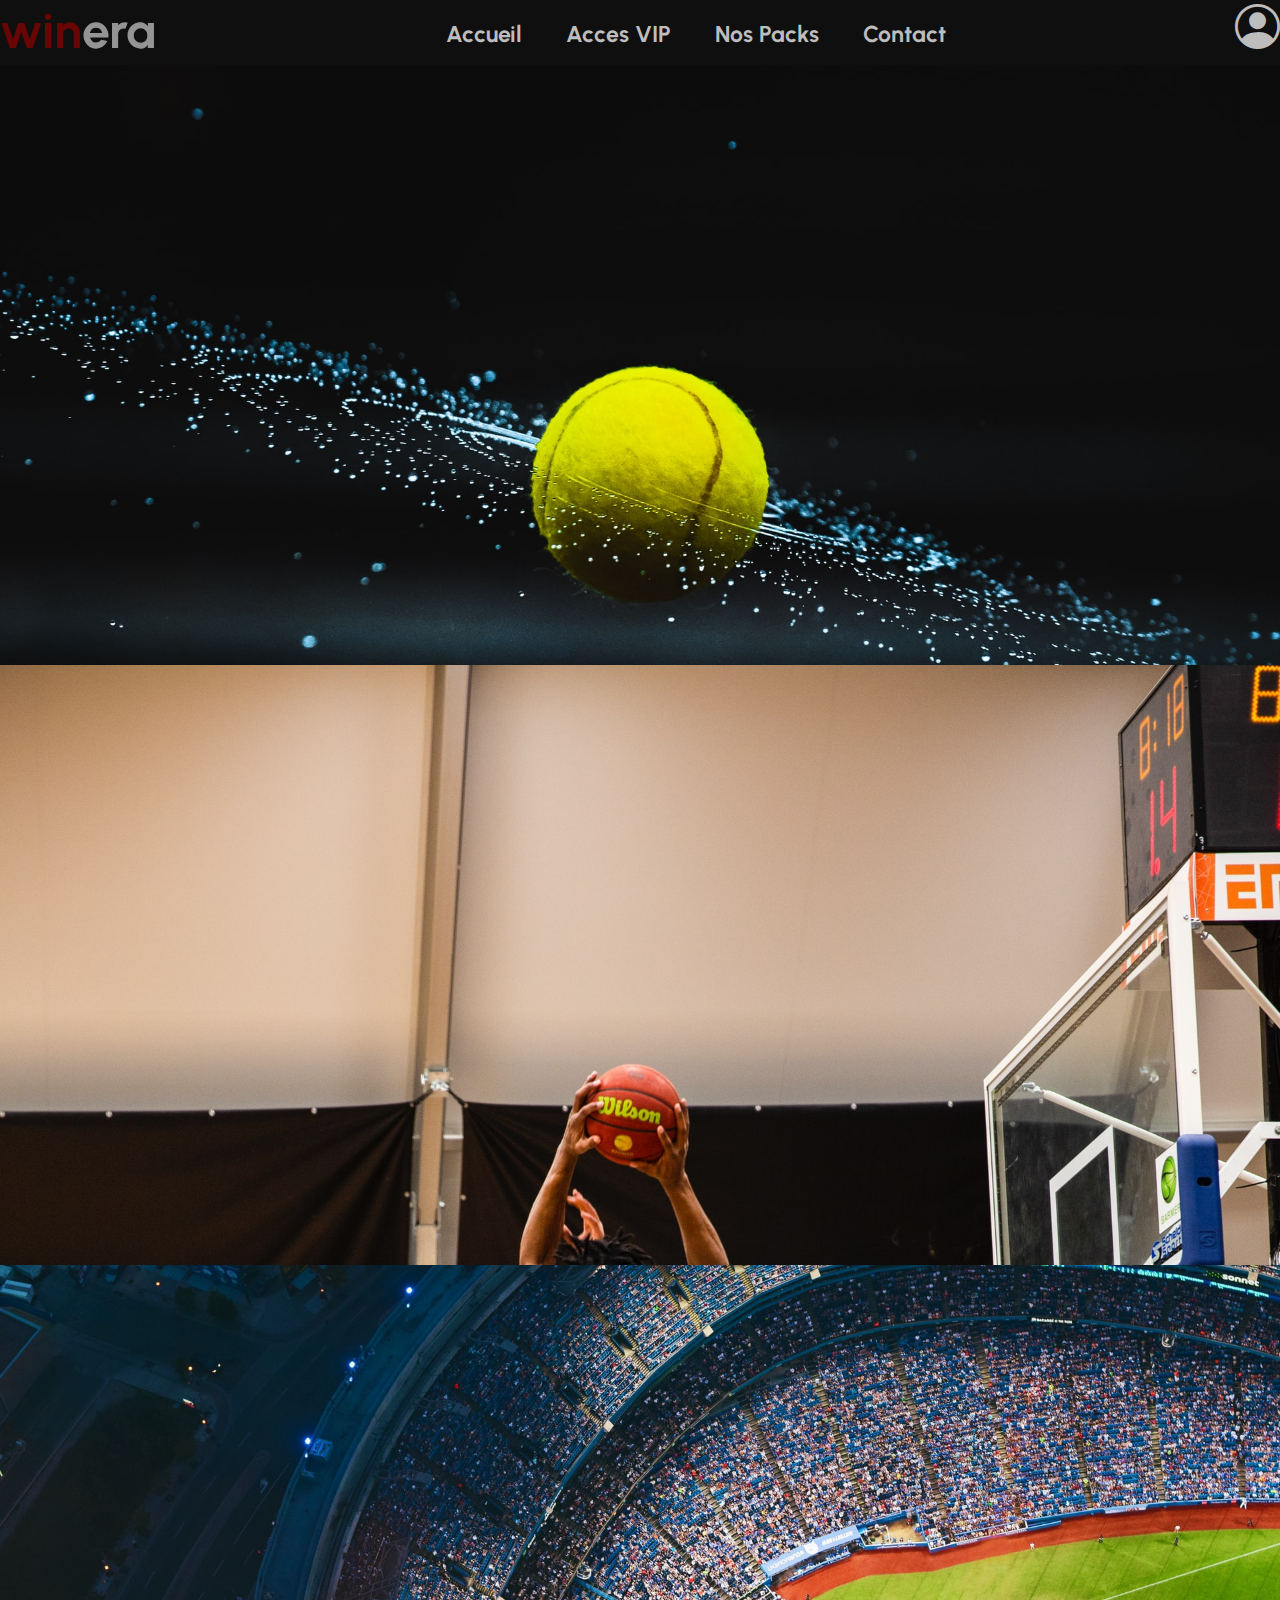
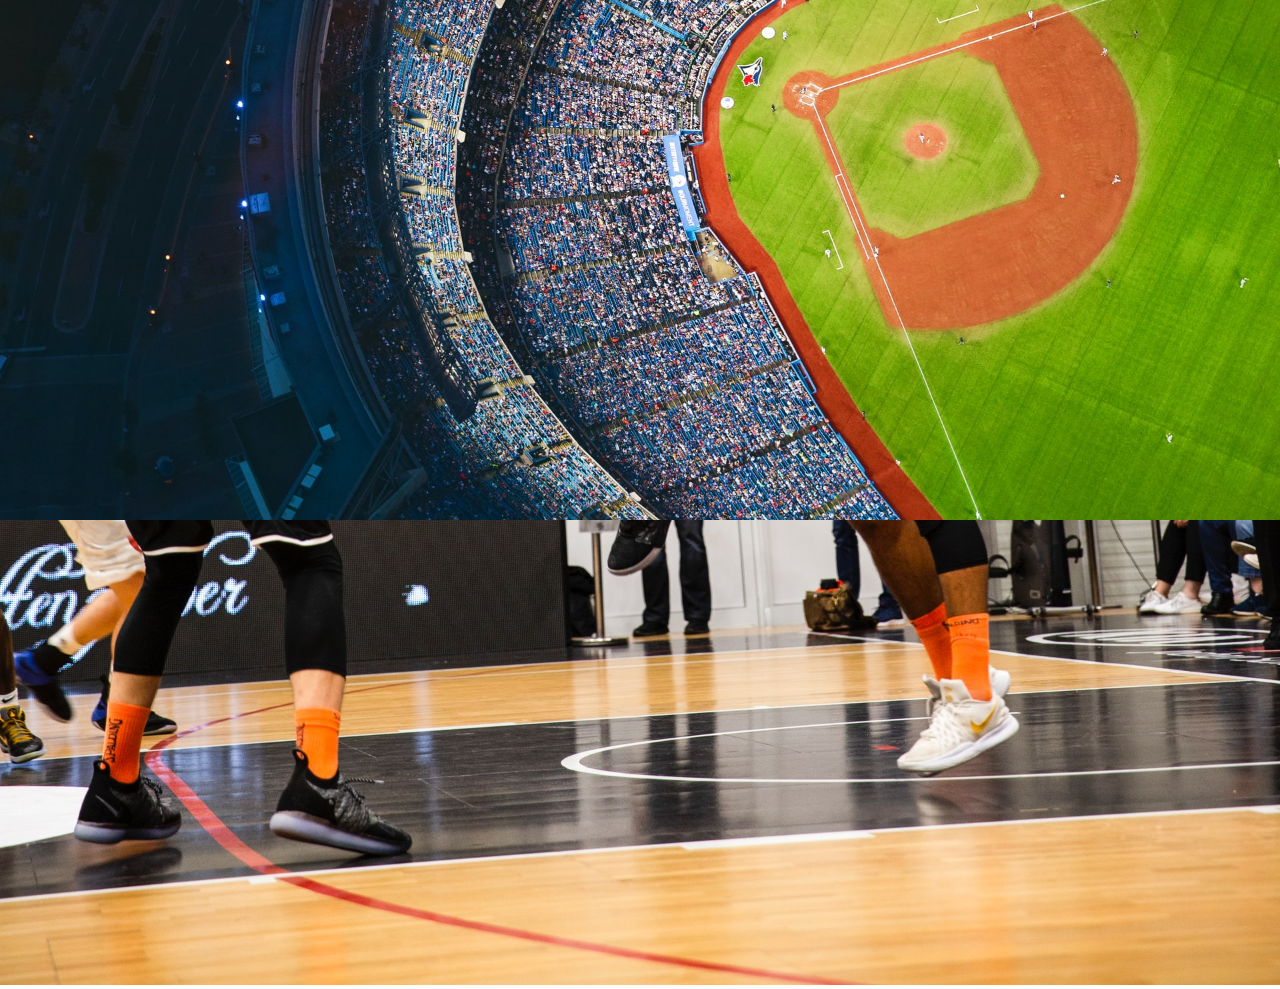
<file: index.html>
<!DOCTYPE html>
<html lang="en">
<head>
    <meta charset="UTF-8">
    <meta http-equiv="X-UA-Compatible" content="IE=edge">
    <meta name="viewport" content="width=device-width, initial-scale=1.0">
    <link rel="stylesheet" href="css/style.css">
    <link rel="stylesheet" href="https://cdn.jsdelivr.net/npm/bootstrap-icons@1.3.0/font/bootstrap-icons.css">
    <link rel="preconnect" href="https://fonts.googleapis.com">
    <link rel="preconnect" href="https://fonts.gstatic.com" crossorigin>
    <link href="https://fonts.googleapis.com/css2?family=Urbanist:wght@300;500&display=swap" rel="stylesheet">
    <title>Winera</title>
</head>
<body>
    <div class="nav">
        <div class="logo"><h1><a href="/index.html"><span>win</span>era</a></h1></div>
        <div class="nbar">
            <ul>
              <li><a href="/index.html"><strong>Accueil</strong></a></li>
              <li><a href="#"><strong>Acces VIP</strong></a></li>
              <li><a href="ong/pack/pack.html"><strong>Nos Packs</strong></a></li>
              <li><a href="ong/Contact/contact.html"><strong>Contact</strong></a> </li>
            </ul>
        </div>
        <div class="user"><a href="ong/User/connexion.html"><i class="bi bi-person-circle"></i></a></div>
    </div>
    <section class="main">
        <div id="carouselExampleSlidesOnly" class="carousel slide" data-bs-ride="carousel">
            <div class="carousel-inner">
              <div class="carousel-item active">
                <img src="img/carousel/1.jpg" class="d-block w-100" alt="...">
              </div>
              <div class="carousel-item">
                <img src="img/carousel/3.jpg" class="d-block w-100" alt="...">
              </div>
              <div class="carousel-item">
                <img src="img/carousel/2.jpg" class="d-block w-100" alt="...">
              </div>
            </div>
          </div>
    </section>
    
</body>
</html>
</file>
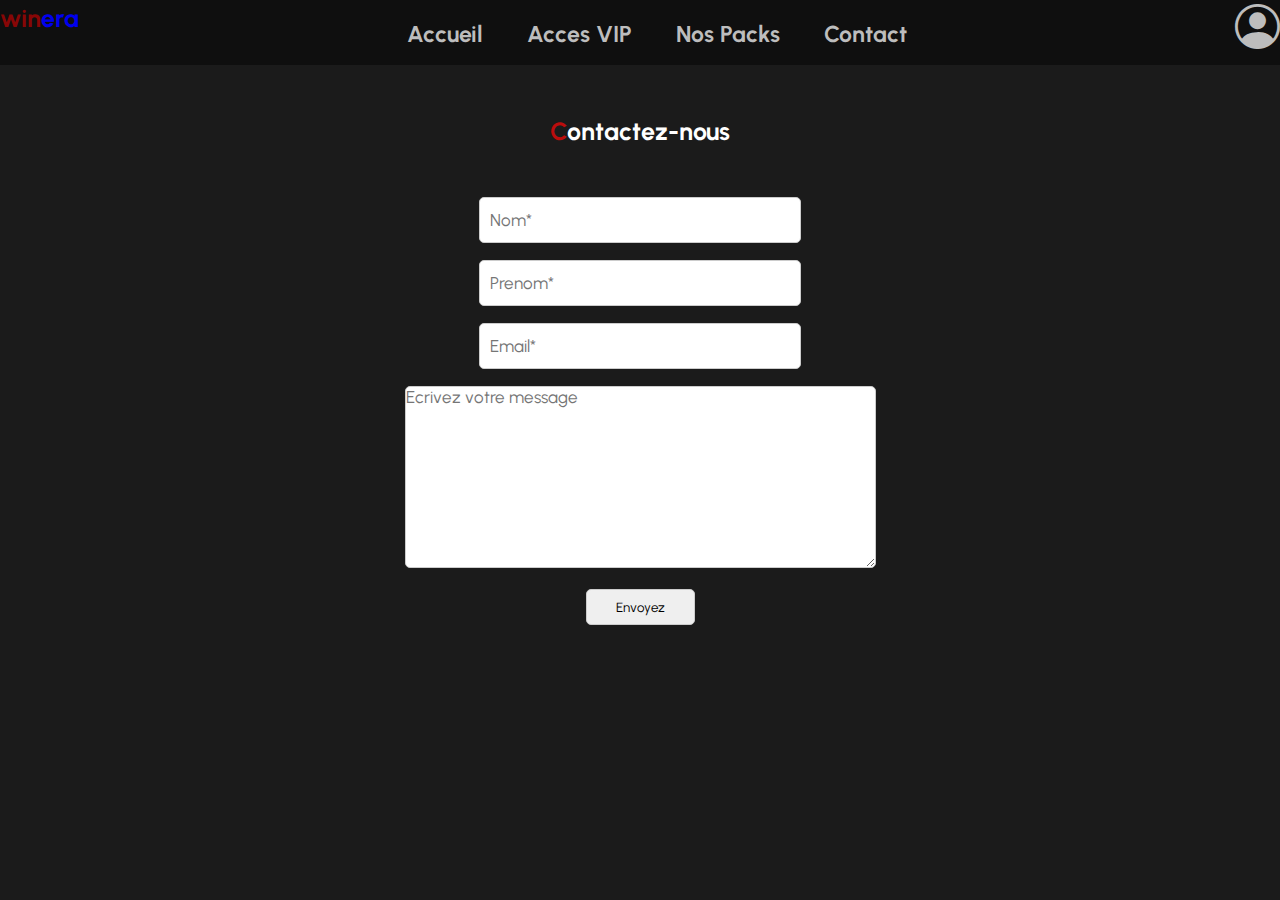
<file: ong/contact/contact.html>
<!DOCTYPE html>
<html lang="en">
<head>
    <meta charset="UTF-8">
    <meta http-equiv="X-UA-Compatible" content="IE=edge">
    <meta name="viewport" content="width=device-width, initial-scale=1.0">
    <link rel="stylesheet" href="style.css">
    <link rel="stylesheet" href="https://cdn.jsdelivr.net/npm/bootstrap-icons@1.3.0/font/bootstrap-icons.css">
    <link rel="preconnect" href="https://fonts.googleapis.com">
    <link rel="preconnect" href="https://fonts.gstatic.com" crossorigin>
    <link href="https://fonts.googleapis.com/css2?family=Urbanist:wght@300;500&display=swap" rel="stylesheet">
    <title>Winera</title>
</head>
<body>
    <div class="nav">
        <div class="logo"><h1><a href="/index.html"><span>win</span>era</a></h1></div>
        <div class="nbar">
            <ul>
                <li><a href="/index.html"><strong>Accueil</strong></a></li>
                <li><a href="#"><strong>Acces VIP</strong></a></li>
                <li><a href="../pack/pack.html"><strong>Nos Packs</strong></a></li>
                <li><a href="../Contact/contact.html"><strong>Contact</strong></a> </li>
            </ul>
        </div>
        <div class="user"><a href="/ong/User/connexion.html"><i class="bi bi-person-circle"></i></a></div>
    </div>

    <section class="contact">
        
        <h1><span>C</span>ontactez-nous</h1>
        <div class="cntus">
            <form action="POST">
                <div class="field"><input type="name" id="name" placeholder="Nom*"></div>
                <div class="field"><input type="text" id="prenom" placeholder="Prenom*"></div>
                <div class="field"><input type="email" id="emil" placeholder="Email*"></div>
                <div class="field"><textarea name="" id="" cols="50" rows="9" placeholder="Ecrivez votre message"></textarea></div>
                <div class="field"><button>Envoyez</button>
            </form>
        </div>
</file>
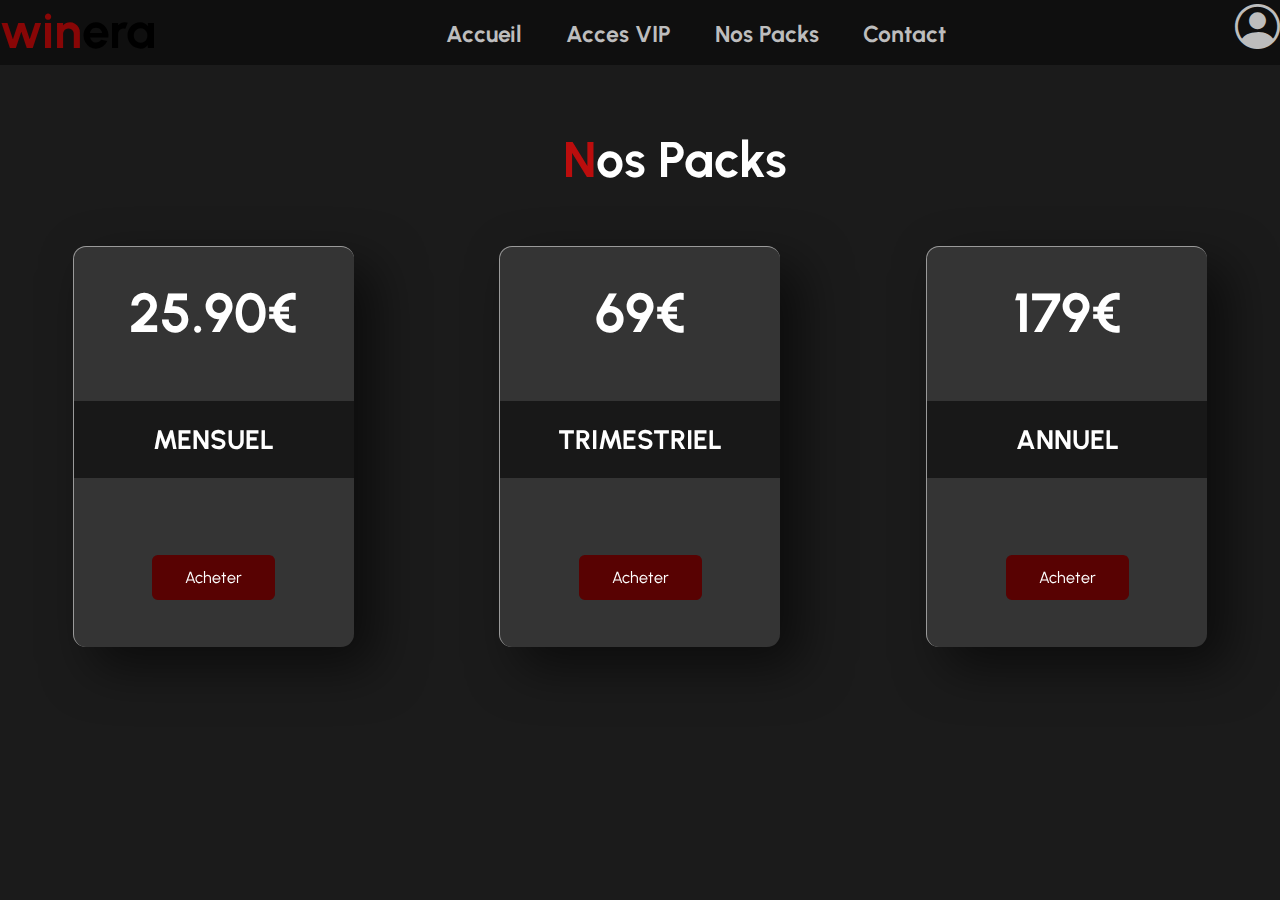
<file: ong/pack/pack.html>
<!DOCTYPE html>
<html lang="en">
<head>
    <meta charset="UTF-8">
    <meta http-equiv="X-UA-Compatible" content="IE=edge">
    <meta name="viewport" content="width=device-width, initial-scale=1.0">
    <link rel="stylesheet" href="style.css">
    <link rel="stylesheet" href="https://cdn.jsdelivr.net/npm/bootstrap-icons@1.3.0/font/bootstrap-icons.css">
    <link rel="preconnect" href="https://fonts.googleapis.com">
    <link rel="preconnect" href="https://fonts.gstatic.com" crossorigin>
    <link href="https://fonts.googleapis.com/css2?family=Urbanist:wght@300;500&display=swap" rel="stylesheet">
    <title>Winera</title>
</head>
<body>
    <div class="nav">
        <div class="logo"><h1><span>win</span>era</h1></div>
        <div class="nbar">
            <ul>
                <li><a href="/index.html"><strong>Accueil</strong></a></li>
                <li><a href="#"><strong>Acces VIP</strong></a></li>
                <li><a href=""><strong>Nos Packs</strong></a></li>
                <li><a href="/ong/Contact/contact.html"><strong>Contact</strong></a> </li>
            </ul>
        </div>
        <div class="user"><a href="/ong/User/connexion.html"><i class="bi bi-person-circle"></i></a></div>
    </div>

    <section class="pack">
        
        <div class="title"><h1><span>N</span>os Packs</h1></div>

        <div class="cards">
            <div class="card">
                <div class="card-content">
                    <h2 class="price">25.90€</h2>
                    <div class="space"></div>
                    <div class="period"><h3>MENSUEL</h3></div>
                    <div class="spaceb"></div>
                    <div class="buy"><a href="#">Acheter</a></div>
                </div>
            </div>
            <div class="card">
                <div class="card-content">
                    <h2 class="price">69€</h2>
                    <div class="space"></div>
                    <div class="period"><h3>TRIMESTRIEL</h3></div>
                    <div class="spaceb"></div>
                    <div class="buy"><a href="#">Acheter</a></div>
                </div> 
            </div>
            <div class="card">
                <div class="card-content">

                    <h2 class="price">179€</h2>
                    <div class="space"></div>
                    <div class="period"><h3>ANNUEL</h3></div>
                    <div class="spaceb"></div>
                    <div class="buy"><a href="#">Acheter</a></div>
                </div>
            </div>
        </div>

    </section>
    
</body>
</html>
</file>
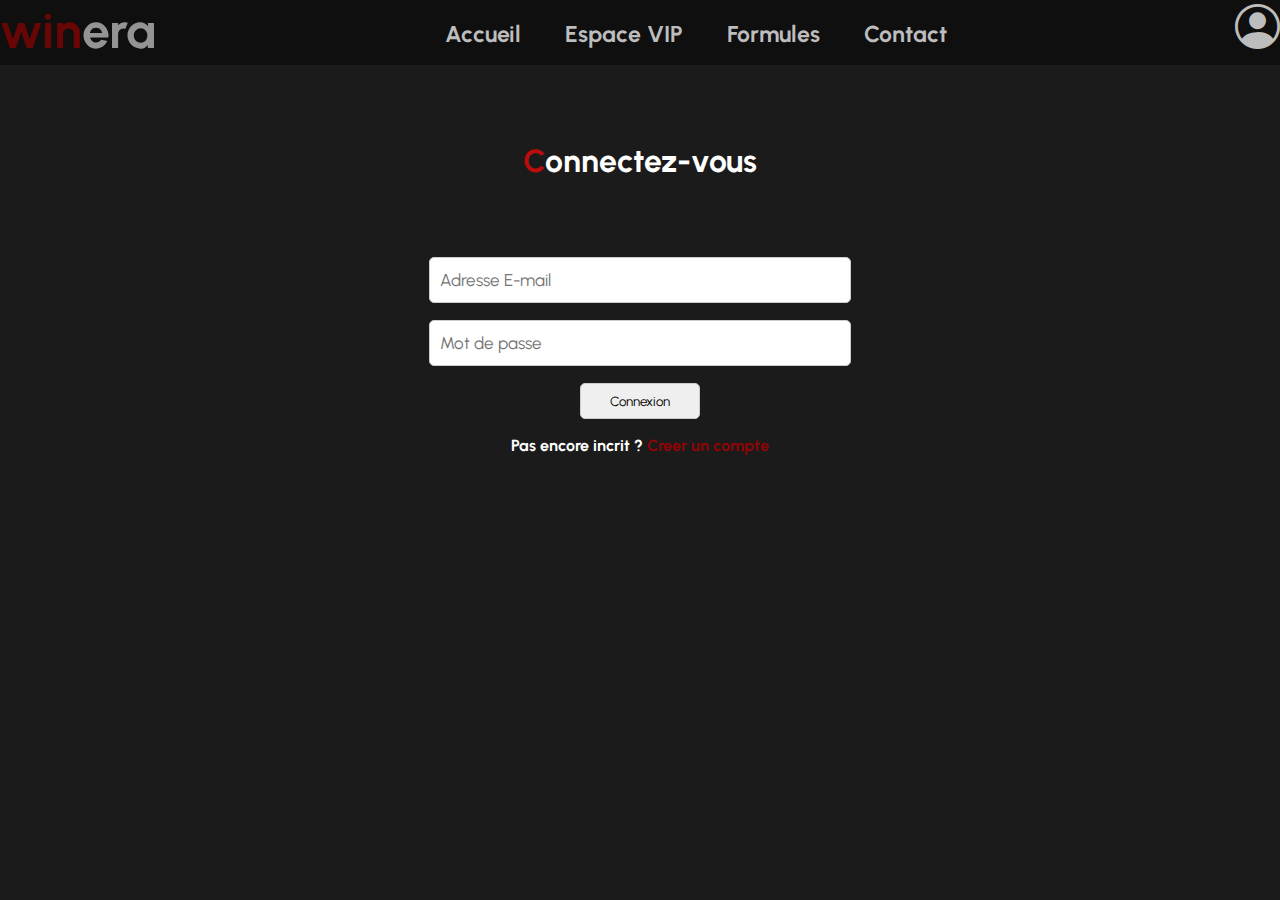
<file: ong/user/Connexion/connexion.html>
<!DOCTYPE html>
<html lang="en">
<head>
    <meta charset="UTF-8">
    <meta http-equiv="X-UA-Compatible" content="IE=edge">
    <meta name="viewport" content="width=device-width, initial-scale=1.0">
    <link rel="stylesheet" href="style.css">
    <link rel="stylesheet" href="https://cdn.jsdelivr.net/npm/bootstrap-icons@1.3.0/font/bootstrap-icons.css">
    <link rel="preconnect" href="https://fonts.googleapis.com">
    <link rel="preconnect" href="https://fonts.gstatic.com" crossorigin>
    <link href="https://fonts.googleapis.com/css2?family=Urbanist:wght@300;500&display=swap" rel="stylesheet">
    <title>Winera</title>
</head>
<body>
    <div class="nav">
        <div class="logo"><h1><a href="/index.html"><span>win</span>era</a></h1></div>
        <div class="nbar">
            <ul>
              <li><a href="/index.html"><strong>Accueil</strong></a></li>
              <li><a href="#"><strong>Espace VIP</strong></a></li>
              <li><a href="ong/pack/pack.html"><strong>Formules</strong></a></li>
              <li><a href="ong/Contact/contact.html"><strong>Contact</strong></a> </li>
            </ul>
        </div>
        <div class="user"><a href="../User/connexion.html"><i class="bi bi-person-circle"></i></a></div>
    </div>

    <h1 class="title"><span>C</span>onnectez-vous</h1>


   <section class="conxion">
       <div class="formu">
           <form action="" method="post">
               <div class="field"><input type="email" placeholder="Adresse E-mail"></div>
               <div class="field"><input type="password" placeholder="Mot de passe"></div>
               <div class="field"><button>Connexion</button></div>
           </form>
        <h4 class="not">Pas encore incrit ? <a href="/ong/User/Inscription/inscription.html">Creer un compte</a></h4>   
       </div>
    
   </section>

</body>
</html>
</file>
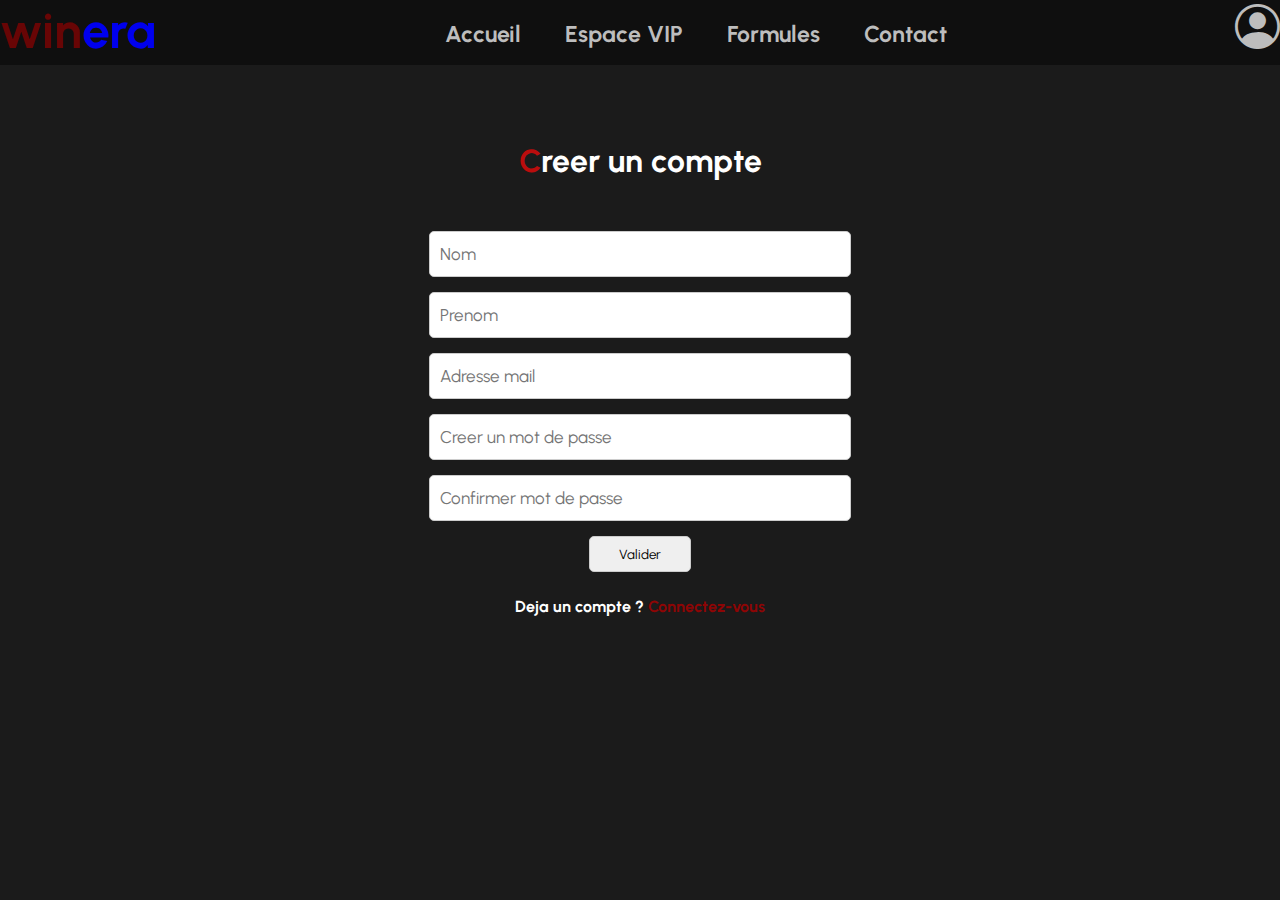
<file: ong/user/Inscription/inscription.html>
<!DOCTYPE html>
<html lang="en">
<head>
    <meta charset="UTF-8">
    <meta http-equiv="X-UA-Compatible" content="IE=edge">
    <meta name="viewport" content="width=device-width, initial-scale=1.0">
    <link rel="stylesheet" href="style.css">
    <link rel="stylesheet" href="https://cdn.jsdelivr.net/npm/bootstrap-icons@1.3.0/font/bootstrap-icons.css">
    <link rel="preconnect" href="https://fonts.googleapis.com">
    <link rel="preconnect" href="https://fonts.gstatic.com" crossorigin>
    <link href="https://fonts.googleapis.com/css2?family=Urbanist:wght@300;500&display=swap" rel="stylesheet">
    <title>Winera</title>
</head>
<body>
    <div class="nav">
        <div class="logo"><h1><a href="/index.html"><span>win</span>era</a></h1></div>
        <div class="nbar">
            <ul>
              <li><a href="/index.html"><strong>Accueil</strong></a></li>
              <li><a href="#"><strong>Espace VIP</strong></a></li>
              <li><a href="ong/pack/pack.html"><strong>Formules</strong></a></li>
              <li><a href="ong/Contact/contact.html"><strong>Contact</strong></a> </li>
            </ul>
        </div>
        <div class="user"><a href="../User/connexion.html"><i class="bi bi-person-circle"></i></a></div>
    </div>

    <h1 class="title"><span>C</span>reer un compte</h1>


    <section class="main">
        <div class="inscrptn">
            <div class="formu">
                <form action="" method="post">
                    <div class="field"><input type="name" id="name" placeholder="Nom"></div>
                    <div class="field"><input type="text" placeholder="Prenom"></div>
                    <div class="field"><input type="email" placeholder="Adresse mail"></div>
                    <div class="field"><input type="password" placeholder="Creer un mot de passe"></div>
                    <div class="field"><input type="password" placeholder="Confirmer mot de passe"></div>
                    <div class="field"><button>Valider</button></div>
                </form>
             <h4 class="not">Deja un compte ? <a href="/ong/User/Connexion/connexion.html">Connectez-vous</a></h4>   
            </div>

        </div>
    </section>
</file>
<file: css/style.css>
*{
    margin: 0;
    padding: 0;
    font-family: 'Urbanist', sans-serif;
    text-decoration: none;
    list-style-type: none;
}

.nav{
    height: 65px;
    width: 100%;
    background-color: rgb(12, 12, 12);
    display: flex;
    justify-content: space-between;
    transition: 0.8s;
}

.nav:hover{
    background-color: rgb(15, 15, 15);
}

.nav .logo{
    font-size: 25px;
}

.nav .logo a{
    color: rgb(148, 148, 148);
}

.nav .logo span{
    color: rgb(104, 5, 5);
}

.nav .nbar ul li{
    margin: 20px;
    display: inline-block;
}

.nav .nbar ul li a{
    color: rgb(189, 189, 189);
    font-size: 23px;
    transition: 0.5s;
}

.nav .nbar ul li a:hover{
    color: white;
}

.nav i{
    color: rgb(189, 189, 189);
    font-size: 45px;
    transition: 0.5s;
}

.nav i:hover{
    color: white;
}

.carousel-item{
    height: 600px;
    width: 100%;
}

.carousel-item img {
    width: 100%;
}
</file>
<file: ong/contact/style.css>
*{
    margin: 0;
    padding: 0;
    font-family: 'Urbanist', sans-serif;
    text-decoration: none;
    list-style-type: none;
}

body{
    background-color: rgb(27, 27, 27);
}

.nav{
    height: 65px;
    width: 100%;
    background-color: rgb(12, 12, 12);
    display: flex;
    justify-content: space-between;
    transition: 0.8s;
}

.nav:hover{
    background-color: rgb(15, 15, 15);
}

.nav .logo{
    color: rgb(148, 148, 148);
    font-size: 25px;
}

.nav .logo span{
    color: rgb(136, 6, 6);
}

.nav .nbar ul li{
    margin: 20px;
    display: inline-block;
}

.nav .nbar ul li a{
    color: rgb(189, 189, 189);
    font-size: 23px;
    transition: 0.5s;
}

.nav .nbar ul li a:hover{
    color: white;
}

.nav i{
    color: rgb(189, 189, 189);
    font-size: 45px;
    transition: 0.5s;
}

.nav i:hover{
    color: white;
}

h1{
    padding-top: 4%;
    text-align: center;
    color: white;
    font-size: 25px;
}

h1 span{
    color: rgb(187, 13, 13);
}

.cntus{
    text-align: center;
    padding-top: 4%;
    display: flex;
    flex-direction: column;
}

.cntus .field{
    margin-bottom: 17px;
}
form .field input{
    height: 44px;
    width: 300px;
    font-size: 17px;
    padding: 0 10px;
    border:  1px solid #ccc;
    border-radius: 5px;
}

textarea{
    font-size: 17px;
    border:  1px solid #ccc;
    border-radius: 5px;
}

.field button{
    padding: 9px 29px;
    border-radius: 5px;
    border:  1px solid #ccc;
    transition: 0.5s;
}

.field button:hover{
    color: white;
    background-color: rgb(92, 91, 91);
}
</file>
<file: ong/pack/style.css>
*{
    margin: 0;
    padding: 0;
    font-family: 'Urbanist', sans-serif;
    text-decoration: none;
    list-style-type: none;
}

body{
    background-color: rgb(27, 27, 27);
}

.nav{
    height: 65px;
    width: 100%;
    background-color: rgb(12, 12, 12);
    display: flex;
    justify-content: space-between;
    transition: 0.8s;
}

.nav:hover{
    background-color: rgb(15, 15, 15);
}

.nav .logo{
    font-size: 25px;
}

.nav .logo a{
    color: rgb(148, 148, 148);
}

.nav .logo span{
    color: rgb(136, 6, 6);
}

.nav .nbar ul li{
    margin: 20px;
    display: inline-block;
}

.nav .nbar ul li a{
    color: rgb(189, 189, 189);
    font-size: 23px;
    transition: 0.5s;
}

.nav .nbar ul li a:hover{
    color: white;
}

.nav i{
    color: rgb(189, 189, 189);
    font-size: 45px;
    transition: 0.5s;
}

.nav i:hover{
    color: white;
}

.title{
    padding-top: 5%;
    padding-left: 44%;
    color: white;
    font-size: 25px;
}

.title span{
    color: rgb(187, 13, 13);
}

.cards{
    padding-top: 2%;
    display: flex;
    justify-content:space-around;
}

.space{
    height: 55px;
}

.spaceb{
    height: 90px;
}

.card{
    width: 280px;
    height: 400px;
    margin: 30px;
    box-shadow: 20px 20px 50px rgba(0, 0, 0, 0.555);
    border-radius: 13px;
    background-color: rgba(255, 255, 255, 0.11);
    overflow: hidden;
    border-top: 1px solid rgba(255, 255, 255, 0.5);
    border-left: 1px solid rgba(255, 255, 255, 0.5);
    backdrop-filter: blur(5px);
}

.card .card-content .price{
    color: white;
    font-size: 55px;
    text-align: center;
    padding-top: 12%;
}

.card .card-content .period{
    background-color:  rgb(24, 24, 24);
    padding: 8px 30px;
    font-size: 23px;
    text-align: center;
    padding: 22px;
    color: white;
}

.card .card-content .buy{
    text-align: center;
}

.card .card-content .buy a{
    border-radius: 6px;
    padding: 13px 33px;
    background-color: rgb(88, 2, 2);
    color: white;
}
</file>
<file: ong/user/Connexion/style.css>
*{
    margin: 0;
    padding: 0;
    font-family: 'Urbanist', sans-serif;
    text-decoration: none;
    list-style-type: none;
}

body{
    background-color: rgb(27, 27, 27);
}

.nav{
    height: 65px;
    width: 100%;
    background-color: rgb(12, 12, 12);
    display: flex;
    justify-content: space-between;
    transition: 0.8s;
}

.nav:hover{
    background-color: rgb(15, 15, 15);
}

.nav .logo{

    font-size: 25px;
}

.nav .logo span{
    color: rgb(104, 5, 5);
}

.nav .logo a{
    color: rgb(148, 148, 148);
}


.nav .nbar ul li{
    margin: 20px;
    display: inline-block;
}

.nav .nbar ul li a{
    color: rgb(189, 189, 189);
    font-size: 23px;
    transition: 0.5s;
}

.nav .nbar ul li a:hover{
    color: white;
}

.nav i{
    color: rgb(189, 189, 189);
    font-size: 45px;
    transition: 0.5s;
}

.nav i:hover{
    color: white;
}

.title{
    color: white;
    text-align: center;
    padding-top: 6%;
}

.title span{
    color: rgb(187, 13, 13);
}

.formu{
    padding-top: 6%;
    text-align: center;
}

.field{
    margin-bottom: 17px;
}

.field input{
    height: 44px;
    width: 400px;
    font-size: 17px;
    padding: 0 10px;
    border:  1px solid #ccc;
    border-radius: 5px;
}

.field button{
    padding: 9px 29px;
    border-radius: 5px;
    border:  1px solid #ccc;
    transition: 0.5s;
}

.field button:hover{
    color: white;
    background-color: rgb(92, 91, 91);
}

.not{
    color: white;
}

.not a{
    color: rgb(141, 5, 5);
    
}
</file>
<file: ong/user/Inscription/style.css>
*{
    margin: 0;
    padding: 0;
    font-family: 'Urbanist', sans-serif;
    text-decoration: none;
    list-style-type: none;
}

body{
    background-color: rgb(27, 27, 27);
}

.nav{
    height: 65px;
    width: 100%;
    background-color: rgb(12, 12, 12);
    display: flex;
    justify-content: space-between;
    transition: 0.8s;
}

.nav:hover{
    background-color: rgb(15, 15, 15);
}

.nav .logo{
    color: rgb(148, 148, 148);
    font-size: 25px;
}

.nav .logo span{
    color: rgb(104, 5, 5);
}

.nav .nbar ul li{
    margin: 20px;
    display: inline-block;
}

.nav .nbar ul li a{
    color: rgb(189, 189, 189);
    font-size: 23px;
    transition: 0.5s;
}

.nav .nbar ul li a:hover{
    color: white;
}

.nav i{
    color: rgb(189, 189, 189);
    font-size: 45px;
    transition: 0.5s;
}

.nav i:hover{
    color: white;
}

.title{
    color: white;
    text-align: center;
    padding-top: 6%;
}

.title span{
    color: rgb(187, 13, 13);
}

.formu{
    position: relative;
    width: 100%;
    padding-top: 4%;
    text-align: center;
}

.field{
    height: 44px;
    margin-bottom: 17px;
}

.field input{
    height: 44px;
    width: 400px;
    font-size: 17px;
    padding: 0 10px;
    border:  1px solid #ccc;
    border-radius: 5px;
}

.field button{
    padding: 9px 29px;
    border-radius: 5px;
    border:  1px solid #ccc;
    transition: 0.5s;
}

.field button:hover{
    color: white;
    background-color: rgb(92, 91, 91);
}

.not{
    color: white;
}

.not a{
    color: rgb(141, 5, 5);
    
}
</file>
